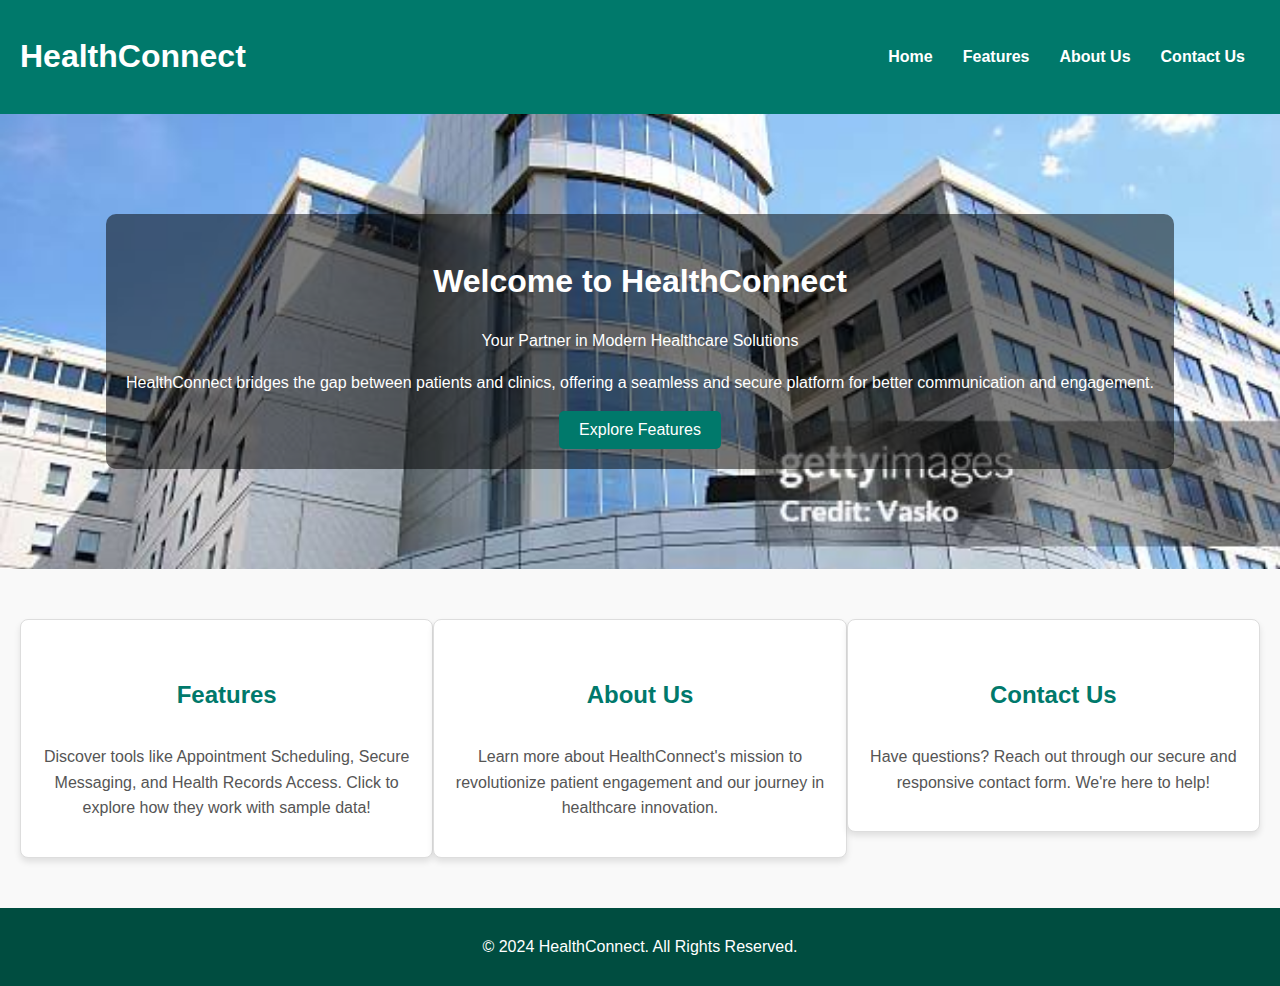
<file: index.html>
<!DOCTYPE html>
<html lang="en">
<head>
    <meta charset="UTF-8">
    <meta name="viewport" content="width=device-width, initial-scale=1.0">
    <title>HealthConnect - Homepage</title>
    <link rel="stylesheet" href="styles.css">
</head>
<body>
    <header>
        <div class="navbar">
            <h1>HealthConnect</h1>
            <ul class="nav-links">
                <li><a href="index.html">Home</a></li>
                <li><a href="features.html">Features</a></li>
                <li><a href="about.html">About Us</a></li>
                <li><a href="contact.html">Contact Us</a></li>
            </ul>
        </div>
    </header>

    <section class="hero">
        <div class="hero-content">
            <h1>Welcome to HealthConnect</h1>
            <p>Your Partner in Modern Healthcare Solutions</p>
            <p>HealthConnect bridges the gap between patients and clinics, offering a seamless and secure platform for better communication and engagement.</p>
            <button class="cta-button" onclick="location.href='features.html'">Explore Features</button>
        </div>
    </section>

    <section class="link-previews">
        <div class="preview">
            <h2><a href="features.html">Features</a></h2>
            <p>Discover tools like Appointment Scheduling, Secure Messaging, and Health Records Access. Click to explore how they work with sample data!</p>
        </div>
        <div class="preview">
            <h2><a href="about.html">About Us</a></h2>
            <p>Learn more about HealthConnect's mission to revolutionize patient engagement and our journey in healthcare innovation.</p>
        </div>
        <div class="preview">
            <h2><a href="contact.html">Contact Us</a></h2>
            <p>Have questions? Reach out through our secure and responsive contact form. We're here to help!</p>
        </div>
    </section>

    <footer>
        <p>&copy; 2024 HealthConnect. All Rights Reserved.</p>
    </footer>

    <script src="scripts.js"></script>
</body>
</html>
</file>
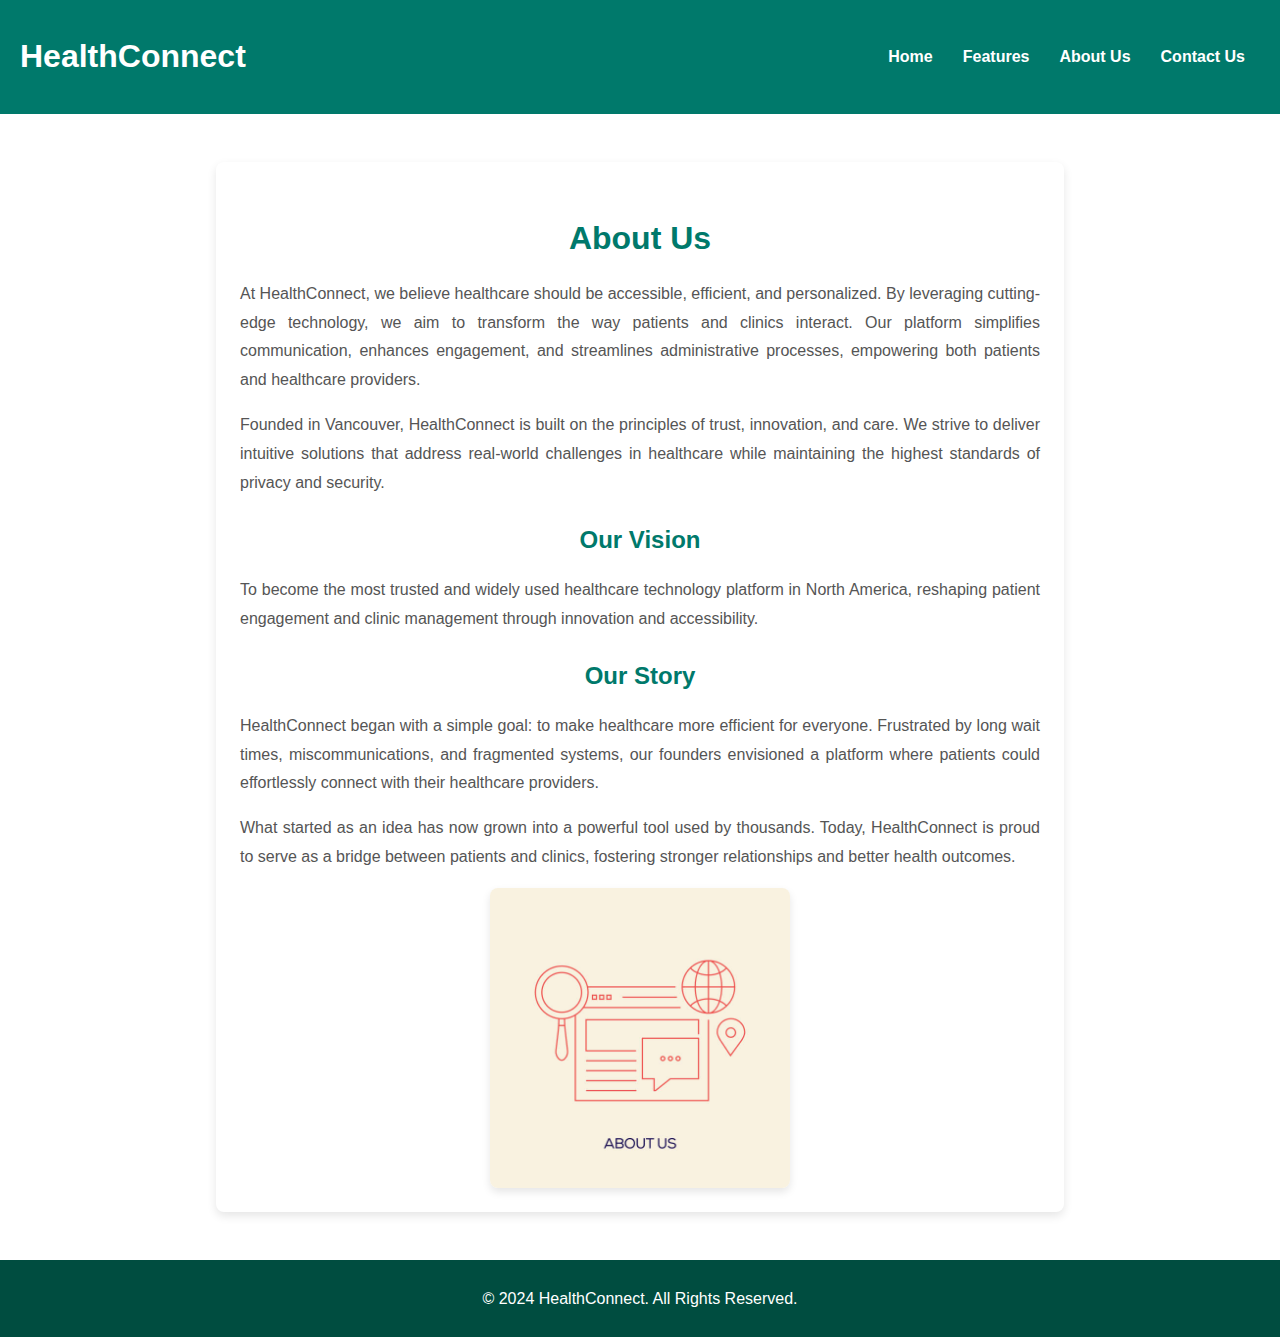
<file: about.html>
<!DOCTYPE html>
<html lang="en">
<head>
    <meta charset="UTF-8">
    <meta name="viewport" content="width=device-width, initial-scale=1.0">
    <title>HealthConnect | About Us</title>
    <link rel="stylesheet" href="styles.css">
</head>
<body>
    <header>
        <div class="navbar">
            <h1>HealthConnect</h1>
            <ul class="nav-links">
                <li><a href="index.html">Home</a></li>
                <li><a href="features.html">Features</a></li>
                <li><a href="about.html">About Us</a></li>
                <li><a href="contact.html">Contact Us</a></li>
            </ul>
        </div>
    </header>

    <section class="about">
        <h2>About Us</h2>
        <p>
            At HealthConnect, we believe healthcare should be accessible, efficient, and personalized. By leveraging cutting-edge technology, 
            we aim to transform the way patients and clinics interact. Our platform simplifies communication, enhances engagement, 
            and streamlines administrative processes, empowering both patients and healthcare providers.
        </p>
        <p>
            Founded in Vancouver, HealthConnect is built on the principles of trust, innovation, and care. We strive to deliver intuitive 
            solutions that address real-world challenges in healthcare while maintaining the highest standards of privacy and security.
        </p>

        <h3>Our Vision</h3>
        <p>
            To become the most trusted and widely used healthcare technology platform in North America, reshaping patient engagement and 
            clinic management through innovation and accessibility.
        </p>

        

        <h3>Our Story</h3>
        <p>
            HealthConnect began with a simple goal: to make healthcare more efficient for everyone. Frustrated by long wait times, 
            miscommunications, and fragmented systems, our founders envisioned a platform where patients could effortlessly connect with 
            their healthcare providers.
        </p>
        <p>
            What started as an idea has now grown into a powerful tool used by thousands. Today, HealthConnect is proud to serve as a bridge 
            between patients and clinics, fostering stronger relationships and better health outcomes.
        </p>

        <section class="image-placeholder">
            <img src="images/about-us.jpg" alt="Our Team" />
        </section>
    </section>

    <footer>
        <p>&copy; 2024 HealthConnect. All Rights Reserved.</p>
    </footer>
</body>
</html>
</file>
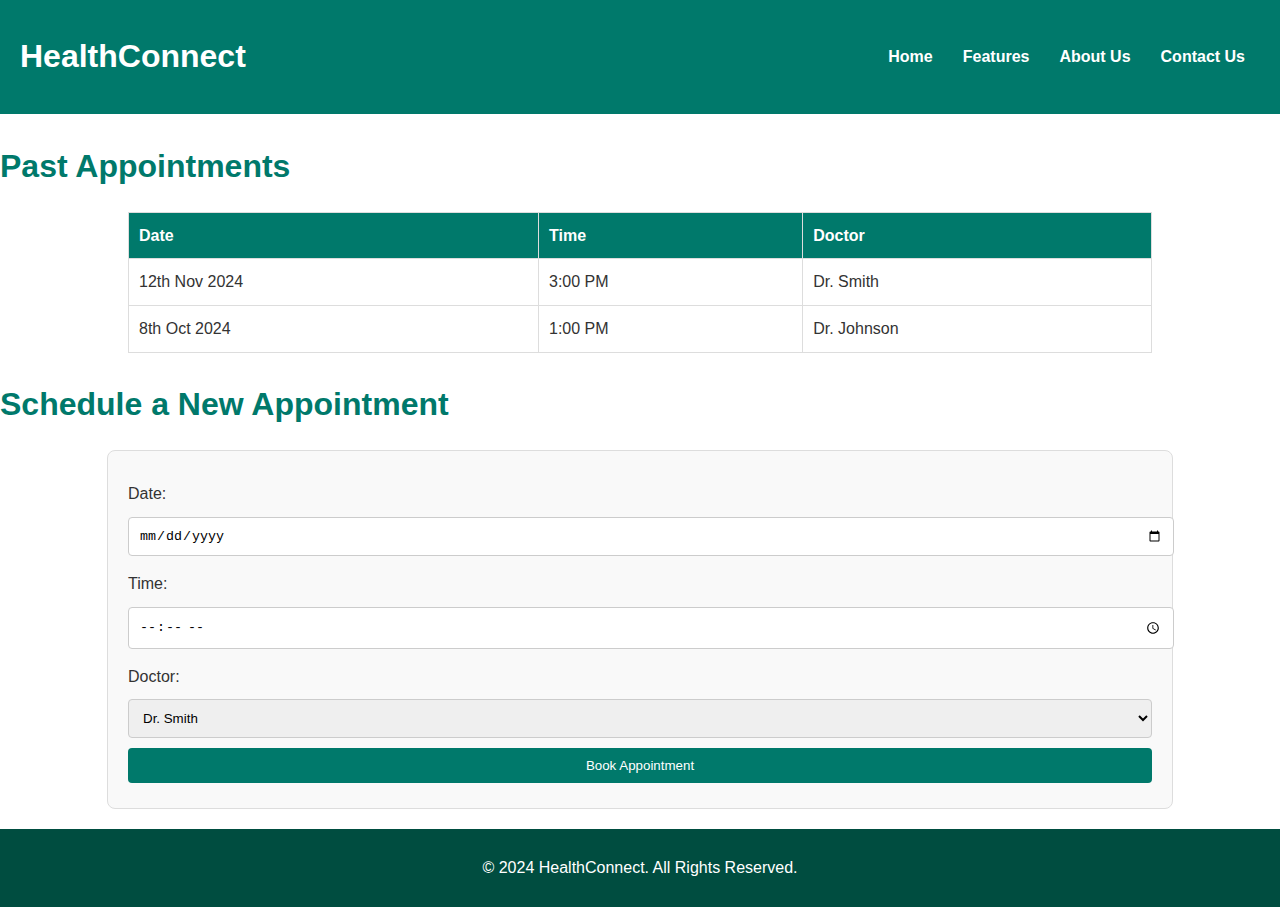
<file: appointments.html>
<!DOCTYPE html>
<html lang="en">
<head>
    <meta charset="UTF-8">
    <meta name="viewport" content="width=device-width, initial-scale=1.0">
    <title>Appointment Scheduling - HealthConnect</title>
    <link rel="stylesheet" href="styles.css">
</head>
<body>
    <header>
        <div class="navbar">
            <h1>HealthConnect</h1>
            <ul class="nav-links">
                <li><a href="index.html">Home</a></li>
                <li><a href="features.html">Features</a></li>
                <li><a href="about.html">About Us</a></li>
                <li><a href="contact.html">Contact Us</a></li>
            </ul>
        </div>
    </header>

    <section class="appointments">
        <h2>Past Appointments</h2>
        <table>
            <thead>
                <tr>
                    <th>Date</th>
                    <th>Time</th>
                    <th>Doctor</th>
                </tr>
            </thead>
            <tbody>
                <tr>
                    <td>12th Nov 2024</td>
                    <td>3:00 PM</td>
                    <td>Dr. Smith</td>
                </tr>
                <tr>
                    <td>8th Oct 2024</td>
                    <td>1:00 PM</td>
                    <td>Dr. Johnson</td>
                </tr>
            </tbody>
        </table>

        <h2>Schedule a New Appointment</h2>
        <form>
            <label for="date">Date:</label>
            <input type="date" id="date" name="date" required><br>
            <label for="time">Time:</label>
            <input type="time" id="time" name="time" required><br>
            <label for="doctor">Doctor:</label>
            <select id="doctor" name="doctor" required>
                <option value="smith">Dr. Smith</option>
                <option value="johnson">Dr. Johnson</option>
                <option value="lee">Dr. Lee</option>
            </select><br>
            <button type="submit">Book Appointment</button>
        </form>
    </section>

    <script src="scripts.js" defer></script>


    <footer>
        <p>&copy; 2024 HealthConnect. All Rights Reserved.</p>
    </footer>
</body>
</html>
</file>
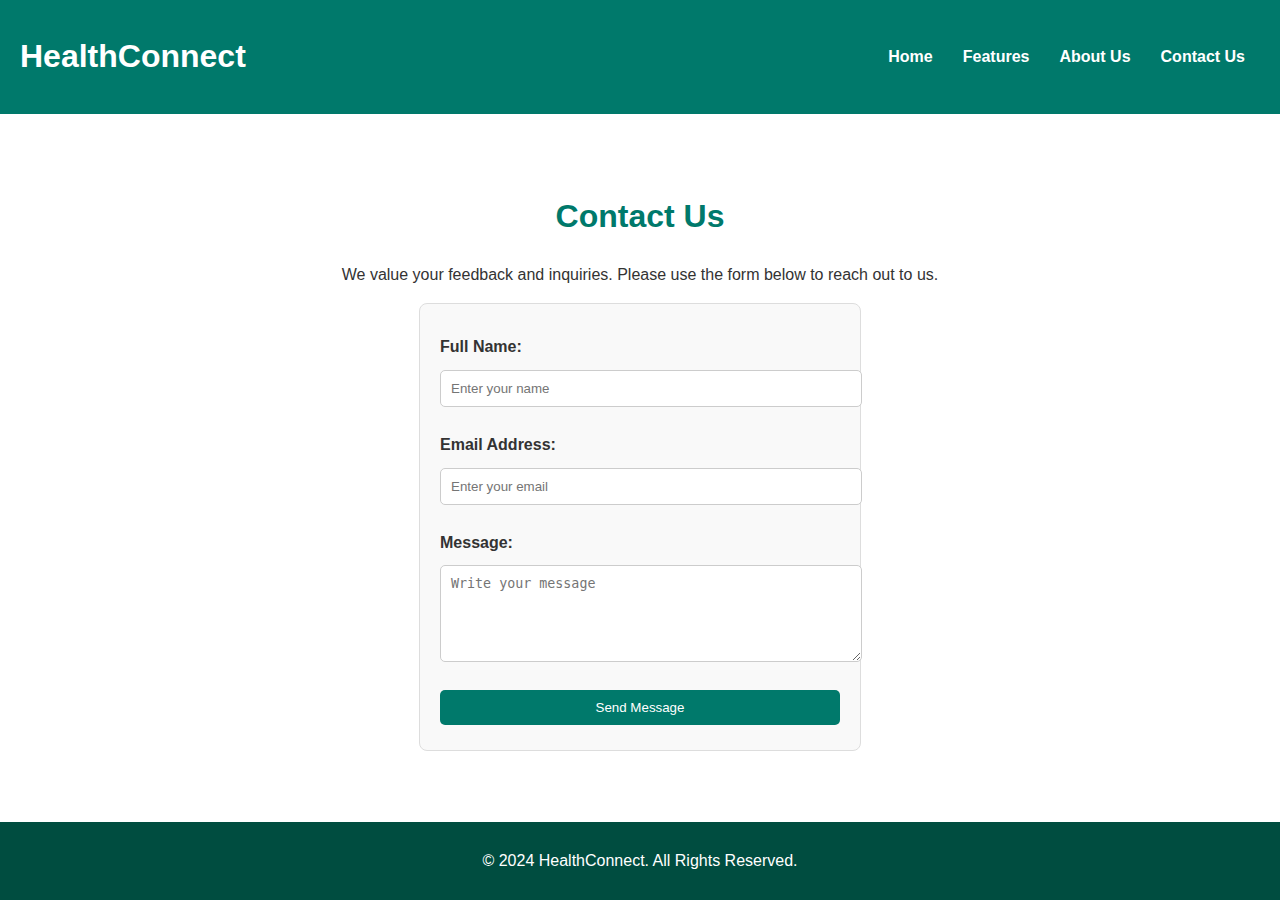
<file: contact.html>
<!DOCTYPE html>
<html lang="en">
<head>
    <meta charset="UTF-8">
    <meta name="viewport" content="width=device-width, initial-scale=1.0">
    <title>HealthConnect | Contact Us</title>
    <link rel="stylesheet" href="styles.css">
</head>
<body>
    <header>
        <div class="navbar">
            <h1>HealthConnect</h1>
            <ul class="nav-links">
                <li><a href="index.html">Home</a></li>
                <li><a href="features.html">Features</a></li>
                <li><a href="about.html">About Us</a></li>
                <li><a href="contact.html">Contact Us</a></li>
            </ul>
        </div>
    </header>

    <section class="contact">
        <h2>Contact Us</h2>
        <p>We value your feedback and inquiries. Please use the form below to reach out to us.</p>
    
        <form id="contact-form">
            <label for="name">Full Name:</label>
            <input type="text" id="name" name="name" placeholder="Enter your name" required />
    
            <label for="email">Email Address:</label>
            <input type="email" id="email" name="email" placeholder="Enter your email" required />
    
            <label for="message">Message:</label>
            <textarea id="message" name="message" rows="5" placeholder="Write your message" required></textarea>
    
            <button type="submit">Send Message</button>
        </form>
    
    </section>
    

    <footer>
        <p>&copy; 2024 HealthConnect. All Rights Reserved.</p>
    </footer>

    <script src="scripts.js"></script>
</body>
</html>
</file>
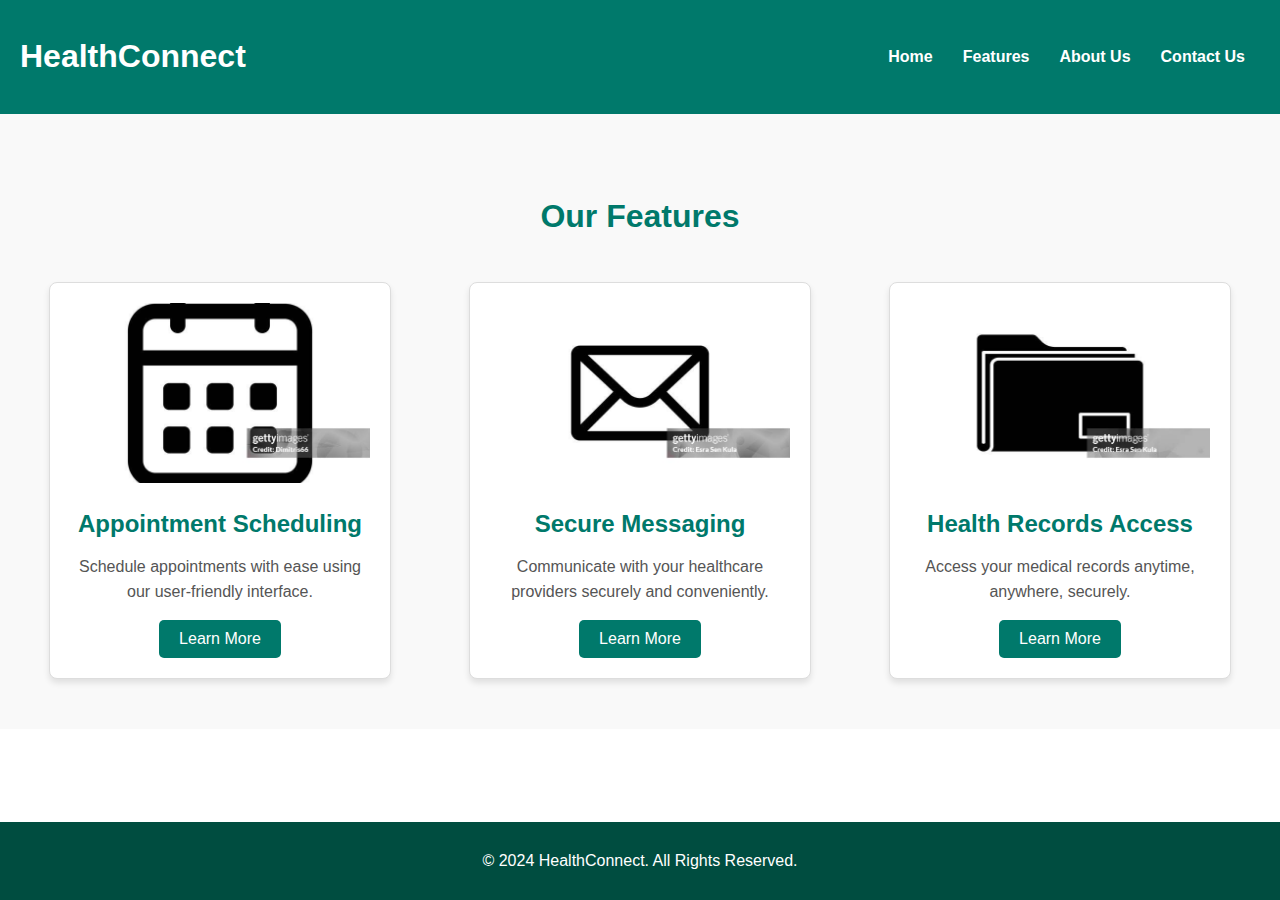
<file: features.html>
<!DOCTYPE html>
<html lang="en">
<head>
    <meta charset="UTF-8">
    <meta name="viewport" content="width=device-width, initial-scale=1.0">
    <title>Features - HealthConnect</title>
    <link rel="stylesheet" href="styles.css">
</head>
<body>
    <header>
        <div class="navbar">
            <h1>HealthConnect</h1>
            <ul class="nav-links">
                <li><a href="index.html">Home</a></li>
                <li><a href="features.html">Features</a></li>
                <li><a href="about.html">About Us</a></li>
                <li><a href="contact.html">Contact Us</a></li>
            </ul>
        </div>
    </header>

    <section class="features">
        <h2>Our Features</h2>
        <div class="feature-cards">
            <div class="feature-card">
                <img src="images/appointments.jpg" alt="Appointment Scheduling">
                <h3>Appointment Scheduling</h3>
                <p>Schedule appointments with ease using our user-friendly interface.</p>
                <button onclick="location.href='appointments.html'">Learn More</button>
            </div>

            <div class="feature-card">
                <img src="images/secure-messaging.jpg" alt="Secure Messaging">
                <h3>Secure Messaging</h3>
                <p>Communicate with your healthcare providers securely and conveniently.</p>
                <button onclick="location.href='secure-messaging.html'">Learn More</button>
            </div>

            <div class="feature-card">
                <img src="images/health-records.jpg" alt="Health Records Access">
                <h3>Health Records Access</h3>
                <p>Access your medical records anytime, anywhere, securely.</p>
                <button onclick="location.href='health-records.html'">Learn More</button>
            </div>
        </div>
    </section>

    <footer>
        <p>&copy; 2024 HealthConnect. All Rights Reserved.</p>
    </footer>
</body>
</html>
</file>
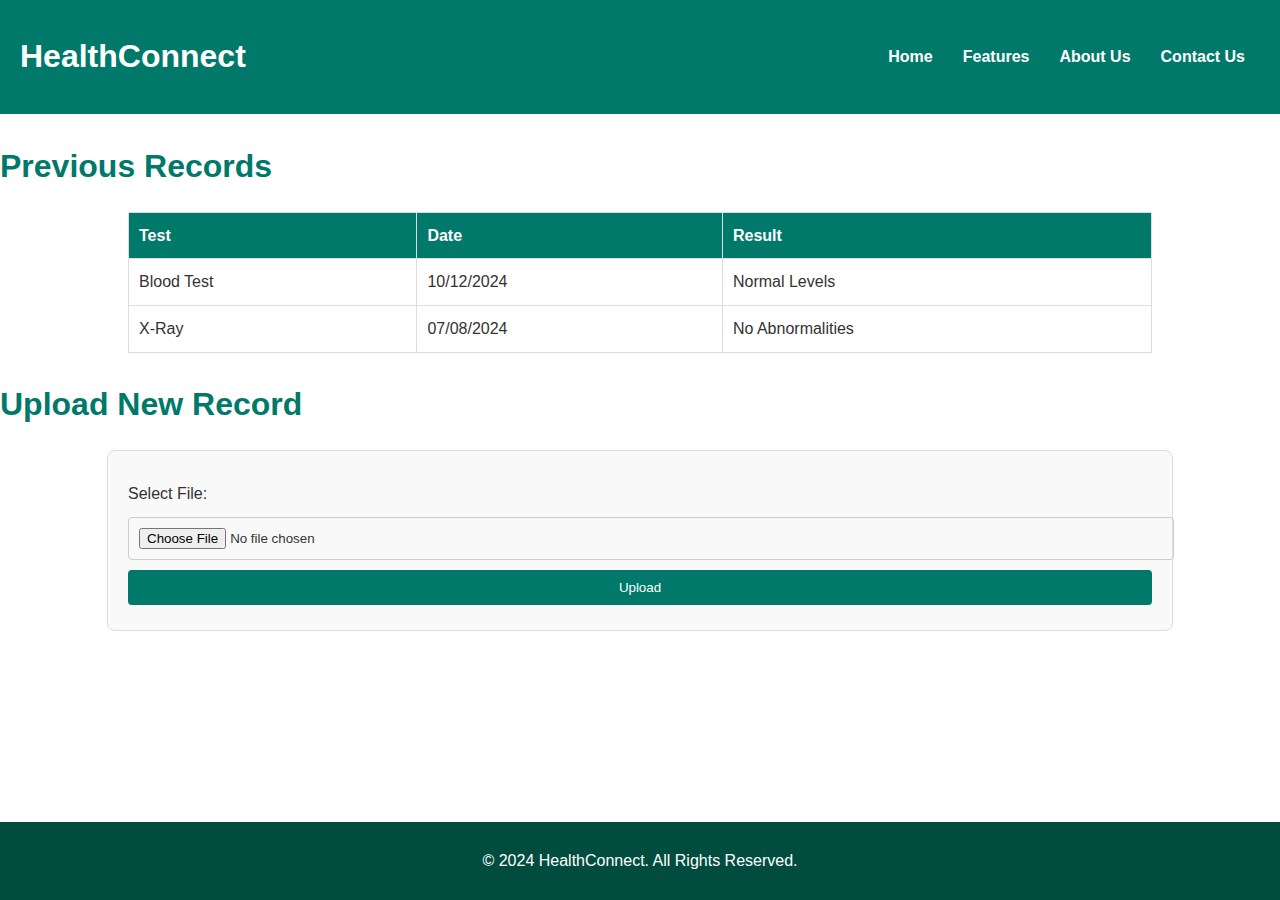
<file: health-records.html>
<!DOCTYPE html>
<html lang="en">
<head>
    <meta charset="UTF-8">
    <meta name="viewport" content="width=device-width, initial-scale=1.0">
    <title>Health Records - HealthConnect</title>
    <link rel="stylesheet" href="styles.css">
</head>
<body>
    <header>
        <div class="navbar">
            <h1>HealthConnect</h1>
            <ul class="nav-links">
                <li><a href="index.html">Home</a></li>
                <li><a href="features.html">Features</a></li>
                <li><a href="about.html">About Us</a></li>
                <li><a href="contact.html">Contact Us</a></li>
            </ul>
        </div>
    </header>

    <section class="health-records">
        <h2>Previous Records</h2>
        <table>
            <thead>
                <tr>
                    <th>Test</th>
                    <th>Date</th>
                    <th>Result</th>
                </tr>
            </thead>
            <tbody>
                <tr>
                    <td>Blood Test</td>
                    <td>10/12/2024</td>
                    <td>Normal Levels</td>
                </tr>
                <tr>
                    <td>X-Ray</td>
                    <td>07/08/2024</td>
                    <td>No Abnormalities</td>
                </tr>
            </tbody>
        </table>

        <h2>Upload New Record</h2>
        <form>
            <label for="file">Select File:</label>
            <input type="file" id="file" name="file" required><br>
            <button type="submit">Upload</button>
        </form>
    </section>

    <script src="scripts.js" defer></script>

    <footer>
        <p>&copy; 2024 HealthConnect. All Rights Reserved.</p>
    </footer>
</body>
</html>
</file>
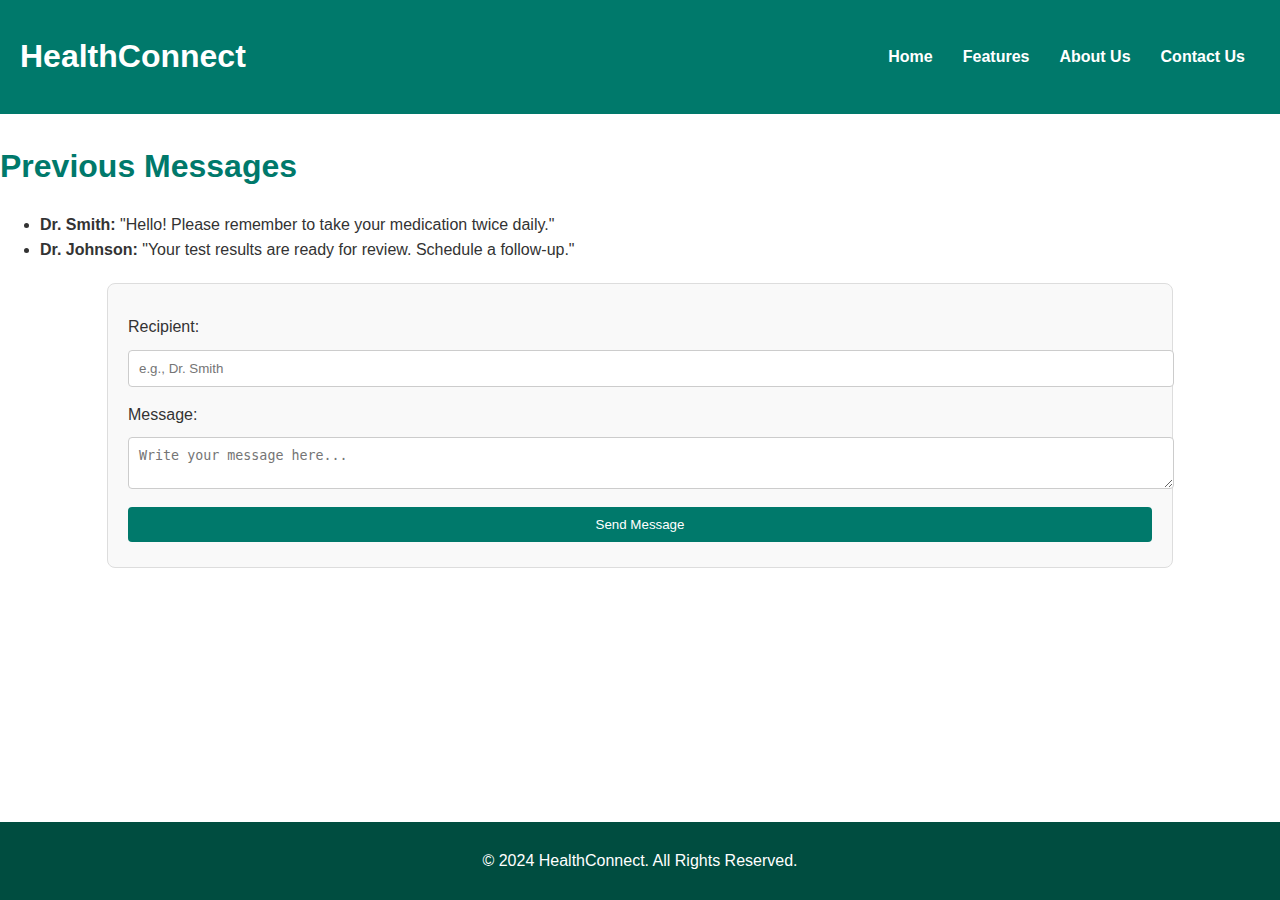
<file: secure-messaging.html>
<!DOCTYPE html>
<html lang="en">
<head>
    <meta charset="UTF-8">
    <meta name="viewport" content="width=device-width, initial-scale=1.0">
    <title>Secure Messaging - HealthConnect</title>
    <link rel="stylesheet" href="styles.css">
</head>
<body>
    <header>
        <div class="navbar">
            <h1>HealthConnect</h1>
            <ul class="nav-links">
                <li><a href="index.html">Home</a></li>
                <li><a href="features.html">Features</a></li>
                <li><a href="about.html">About Us</a></li>
                <li><a href="contact.html">Contact Us</a></li>
            </ul>
        </div>
    </header>

    <main>
        <section class="messages">
            <h2>Previous Messages</h2>
            <ul>
                <li><strong>Dr. Smith:</strong> "Hello! Please remember to take your medication twice daily."</li>
                <li><strong>Dr. Johnson:</strong> "Your test results are ready for review. Schedule a follow-up."</li>
            </ul>

            <form>
                <label for="recipient">Recipient:</label>
                <input type="text" id="recipient" name="recipient" placeholder="e.g., Dr. Smith" required>
                <label for="message">Message:</label>
                <textarea id="message" name="message" placeholder="Write your message here..." required></textarea>
                <button type="submit">Send Message</button>
            </form>
        </section>
    </main>

    <script src="scripts.js" defer></script>

    <footer>
        <p>&copy; 2024 HealthConnect. All Rights Reserved.</p>
    </footer>
</body>
</html>
</file>
<file: styles.css>
body {
    font-family: Arial, sans-serif;
    margin: 0;
    padding: 0;
    line-height: 1.6;
    color: #333;
    display: flex;
    flex-direction: column;
    min-height: 100vh;
}

header {
    background-color: #00796b;
    color: white;
    padding: 10px 20px;
}

.navbar {
    display: flex;
    justify-content: space-between;
    align-items: center;
}

.nav-links {
    list-style: none;
    display: flex;
    margin: 0;
    padding: 0;
}

.nav-links li {
    margin: 0 15px;
}

.nav-links a {
    color: white;
    text-decoration: none;
    font-weight: bold;
}

.menu-icon {
    display: none;
    font-size: 1.5rem;
    color: white;
    cursor: pointer;
}

@media (max-width: 768px) {
    .navbar {
        flex-direction: row;
        align-items: center;
    }

    .nav-links {
        display: none; 
        flex-direction: column;
        position: absolute;
        top: 60px;
        left: 0;
        width: 100%;
        background-color: #00796b;
    }

    .nav-links.show {
        display: flex;
    }

    .nav-links li {
        margin: 10px 0;
    }

    .menu-icon {
        display: block; 
    }
}

.hero {
    text-align: center;
    background: url('images/healthcare.jpg') no-repeat center center/cover;
    color: white;
    padding: 100px 20px;
    flex: 1;
    position: relative;
}

.hero-content {
    background-color: rgba(0, 0, 0, 0.5);
    padding: 20px;
    border-radius: 10px;
    display: inline-block;
    text-align: center;
}

.hero-image {
    width: 200px;
    height: auto;
    margin-bottom: 20px;
    border-radius: 8px;
    box-shadow: 0 4px 6px rgba(0, 0, 0, 0.2);
}

.cta-button {
    background-color: #00796b;
    color: white;
    padding: 10px 20px;
    border: none;
    border-radius: 5px;
    cursor: pointer;
    font-size: 1rem;
}

.cta-button:hover {
    background-color: #004d40;
}

.features, .about, .contact {
    padding: 50px 20px;
    text-align: center;
}

h2 {
    font-size: 2rem;
    margin-bottom: 20px;
    color: #00796b;
}

.feature-list {
    display: flex;
    justify-content: space-around;
    margin-top: 20px;
}

.feature {
    flex: 1;
    margin: 0 10px;
}

.contact form {
    max-width: 400px;
    margin: 0 auto;
    text-align: left;
}

.contact label {
    display: block;
    margin-bottom: 5px;
    font-weight: bold;
}

.contact input, .contact textarea {
    width: 100%;
    padding: 10px;
    margin-bottom: 15px;
    border: 1px solid #ccc;
    border-radius: 5px;
}

.contact button {
    background-color: #00796b;
    color: white;
    border: none;
    padding: 10px 20px;
    cursor: pointer;
    border-radius: 5px;
}

.contact button:hover {
    background-color: #004d40;
}

footer {
    background-color: #004d40;
    color: white;
    text-align: center;
    padding: 10px 0;
    margin-top: auto;
    width: 100%;
}

.image-placeholder {
    display: flex;
    justify-content: center;
    align-items: center;
    background-color: transparent;
    margin: 0 auto;
    padding: 0;
}

.image-placeholder img {
    max-width: 100%;
    max-height: 300px;
    width: auto;
    height: auto;
    border-radius: 8px;
    box-shadow: 0px 4px 8px rgba(0, 0, 0, 0.1);
}

.link-previews {
    display: flex;
    justify-content: space-around;
    align-items: flex-start;
    padding: 50px 20px;
    background-color: #f9f9f9;
}

.preview {
    width: 30%;
    text-align: center;
    padding: 20px;
    border: 1px solid #ddd;
    border-radius: 8px;
    background-color: white;
    box-shadow: 0 4px 6px rgba(0, 0, 0, 0.1);
    transition: transform 0.3s ease, box-shadow 0.3s ease;
}

.preview:hover {
    transform: scale(1.05);
    box-shadow: 0 6px 10px rgba(0, 0, 0, 0.15);
}

.preview h2 a {
    text-decoration: none;
    color: #00796b;
    font-size: 1.5rem;
    margin-bottom: 10px;
    display: inline-block;
}

.preview p {
    color: #555;
    font-size: 1rem;
    line-height: 1.6;
}

table {
    width: 80%;
    margin: 20px auto;
    border-collapse: collapse;
}

table th, table td {
    padding: 10px;
    border: 1px solid #ddd;
    text-align: left;
}

table th {
    background-color: #00796b;
    color: white;
}

form {
    width: 80%;
    margin: 20px auto;
    padding: 20px;
    border: 1px solid #ddd;
    background-color: #f9f9f9;
    border-radius: 8px;
}

form label {
    display: block;
    margin: 10px 0 5px;
}

form input, form select, form textarea, form button {
    width: 100%;
    padding: 10px;
    margin: 5px 0;
    border: 1px solid #ccc;
    border-radius: 4px;
}

form button {
    background-color: #00796b;
    color: white;
    border: none;
    cursor: pointer;
    padding: 10px 20px;
}

form button:hover {
    background-color: #005a4c;
}

.features {
    padding: 50px 20px;
    background-color: #f9f9f9;
    text-align: center;
}

.features h2 {
    font-size: 2rem;
    margin-bottom: 40px;
    color: #00796b;
}

.feature-cards {
    display: flex;
    justify-content: space-around;
    flex-wrap: wrap;
    gap: 20px;
}

.feature-card {
    background-color: white;
    border: 1px solid #ddd;
    border-radius: 8px;
    width: 300px;
    box-shadow: 0 4px 6px rgba(0, 0, 0, 0.1);
    text-align: center;
    padding: 20px;
    transition: transform 0.3s ease, box-shadow 0.3s ease;
}

.feature-card:hover {
    transform: translateY(-5px);
    box-shadow: 0 6px 10px rgba(0, 0, 0, 0.15);
}

.feature-card img {
    width: 100%;
    height: 180px;
    object-fit: cover;
    border-radius: 8px 8px 0 0;
}

.feature-card h3 {
    font-size: 1.5rem;
    margin: 15px 0 10px;
    color: #00796b;
}

.feature-card p {
    color: #555;
    font-size: 1rem;
    margin: 0 0 15px;
}

.feature-card button {
    background-color: #00796b;
    color: white;
    border: none;
    padding: 10px 20px;
    border-radius: 5px;
    cursor: pointer;
    font-size: 1rem;
}

.feature-card button:hover {
    background-color: #005a4c;
}

.about {
    max-width: 800px;
    margin: 3rem auto;
    padding: 1.5rem;
    background-color: #fff;
    box-shadow: 0 4px 10px rgba(0, 0, 0, 0.1);
    border-radius: 8px;
}

.about h2 {
    font-size: 2rem;
    margin-bottom: 1rem;
    color: #00796b;
    text-align: center;
}

.about p {
    font-size: 1rem;
    margin-bottom: 1rem;
    color: #555;
    line-height: 1.8;
    text-align: justify;
}

.about h3 {
    font-size: 1.5rem;
    color: #00796b;
    margin-top: 1.5rem;
    margin-bottom: 0.5rem;
}

.about ul {
    margin-left: 1.5rem;
    list-style: disc;
    color: #555;
}

.about ul li {
    margin-bottom: 0.8rem;
}

/* Mobile-friendly adjustments */
@media (max-width: 768px) {
    .navbar {
        flex-direction: column;
    }

    .nav-links {
        flex-direction: column;
        align-items: center;
    }

    .hero {
        padding: 60px 20px;
    }

    .feature-list {
        flex-direction: column;
    }

    .feature-card {
        width: 100%;
        margin-bottom: 20px;
    }

    .link-previews {
        flex-direction: column;
        gap: 20px;
    }

    .preview {
        width: 100%;
    }

    table {
        width: 100%;
    }

    .features, .about, .contact {
        padding: 30px 15px;
    }
}
</file>
